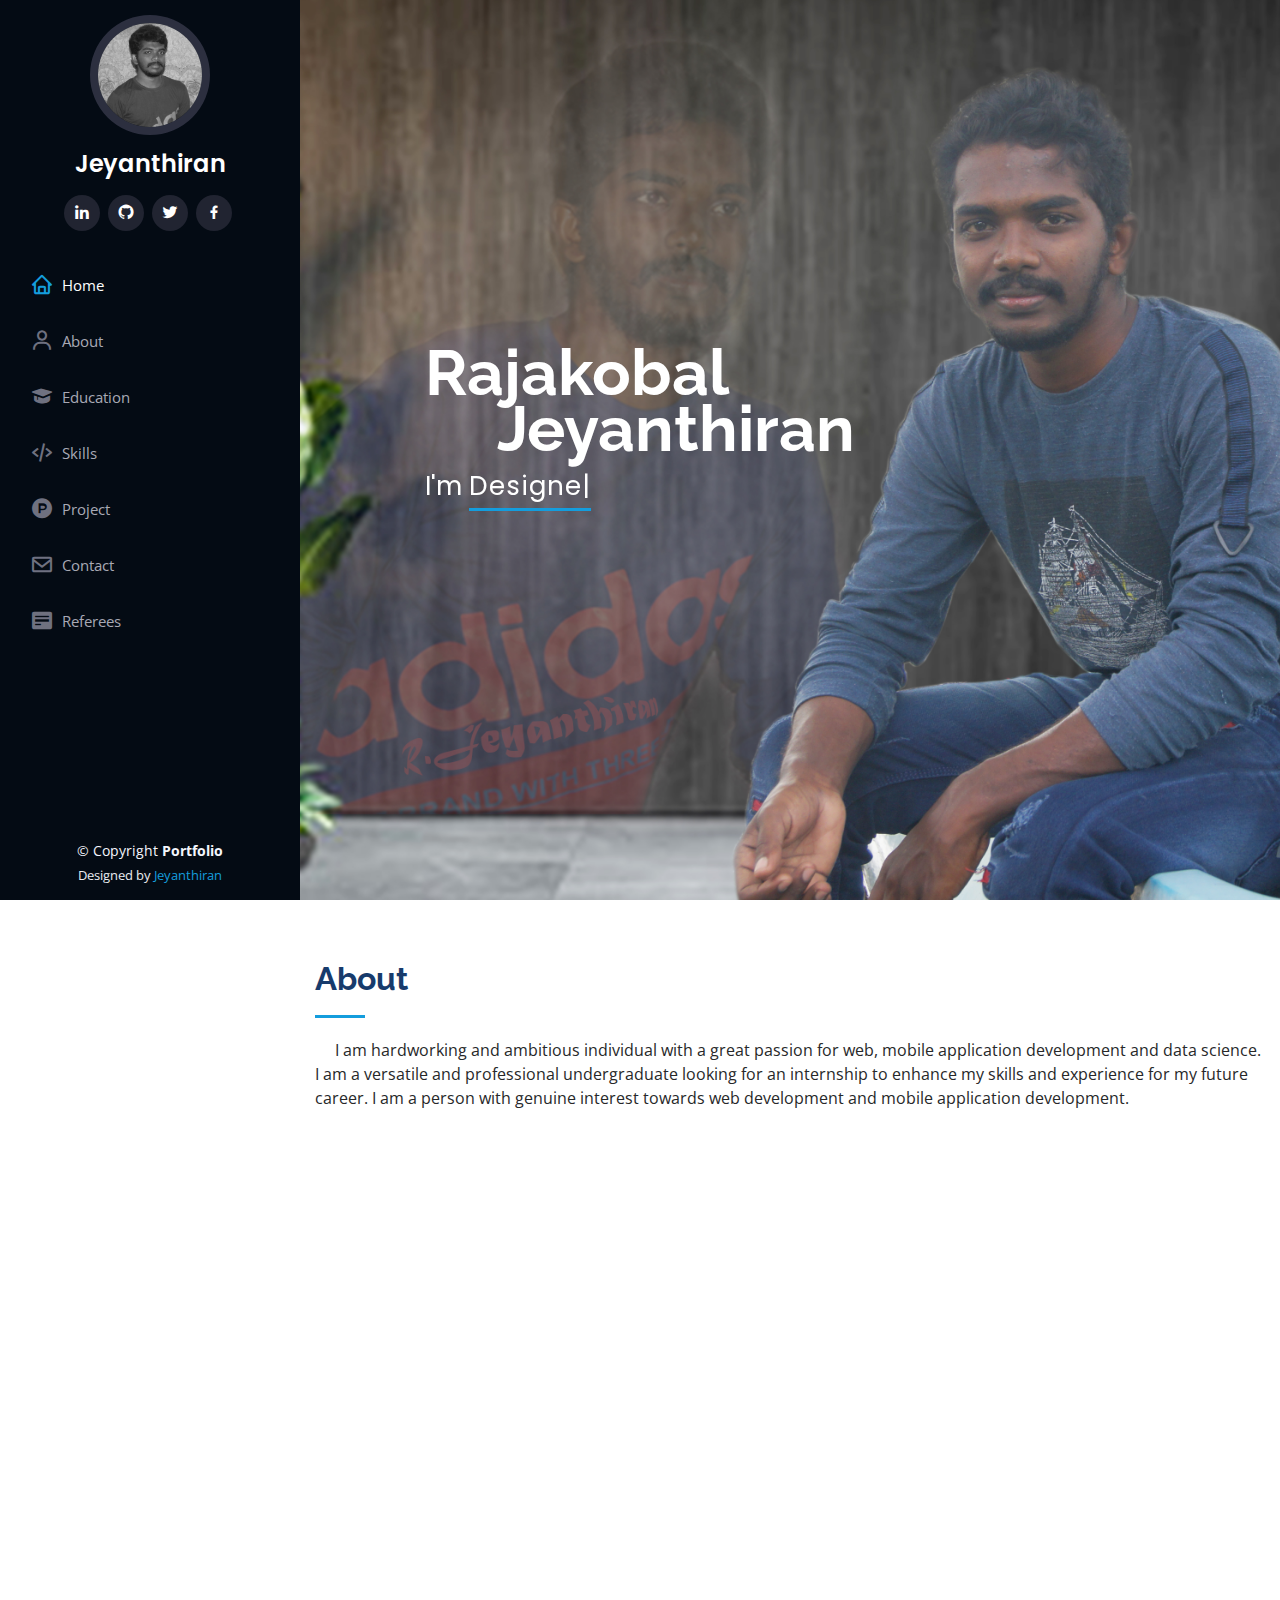
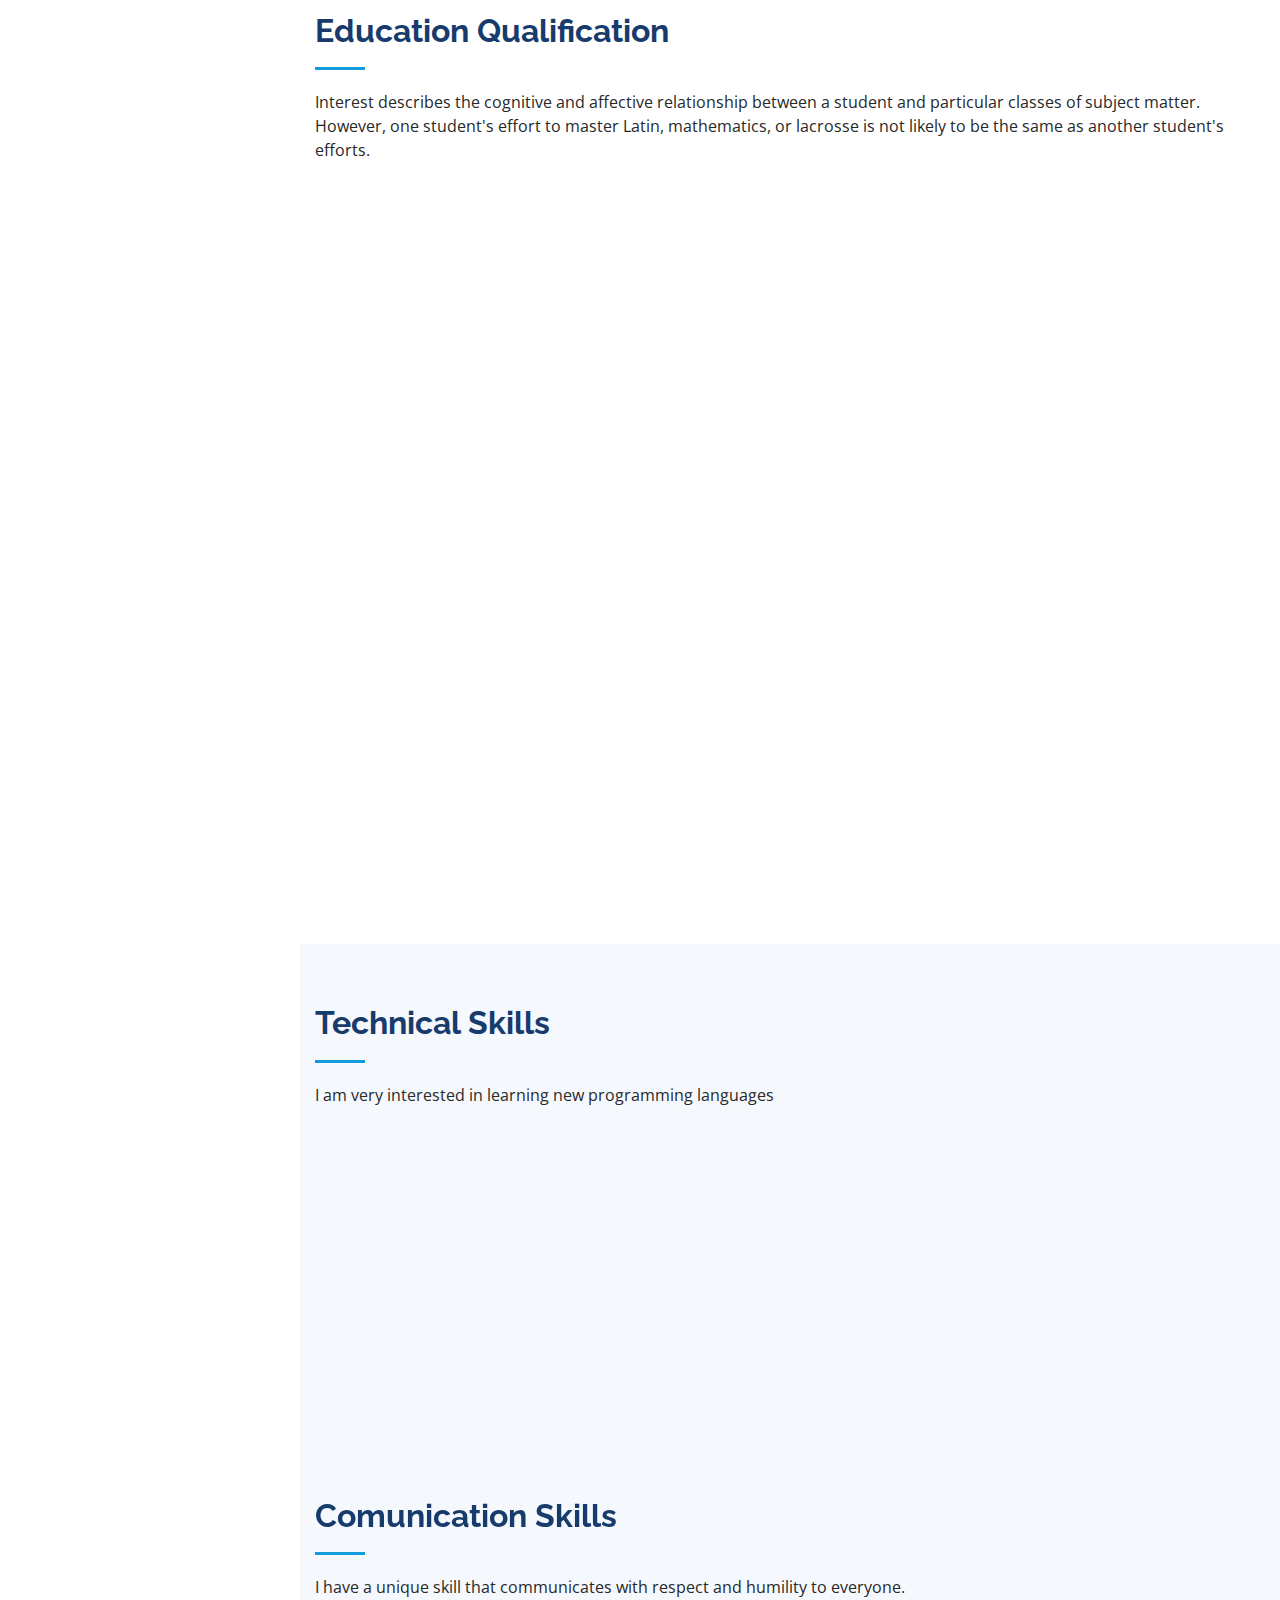
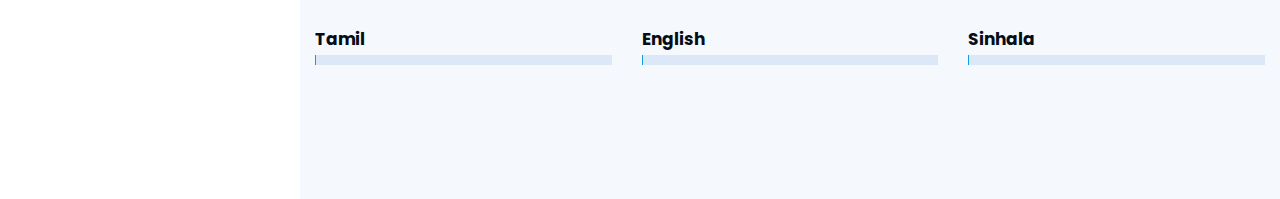
<file: index.html>
<!DOCTYPE html>
<html lang="en">

<head>
  <meta charset="utf-8">
  <meta content="width=device-width, initial-scale=1.0" name="viewport">

  <title>Jeyanthiran</title>
  <meta content="" name="description">
  <meta content="" name="keywords">

  <!-- Favicons -->
  <link href="assets/img/favicon.png" rel="icon">
  <link href="assets/img/apple-touch-icon.png" rel="apple-touch-icon">

  <!-- Google Fonts -->
  <link href="https://fonts.googleapis.com/css?family=Open+Sans:300,300i,400,400i,600,600i,700,700i|Raleway:300,300i,400,400i,500,500i,600,600i,700,700i|Poppins:300,300i,400,400i,500,500i,600,600i,700,700i" rel="stylesheet">

  <!-- Vendor CSS Files -->
  <link href="assets/vendor/bootstrap/css/bootstrap.min.css" rel="stylesheet">
  <link href="assets/vendor/icofont/icofont.min.css" rel="stylesheet">
  <link href="assets/vendor/boxicons/css/boxicons.min.css" rel="stylesheet">
  <link href="assets/vendor/venobox/venobox.css" rel="stylesheet">
  <link href="assets/vendor/owl.carousel/assets/owl.carousel.min.css" rel="stylesheet">
  <link href="assets/vendor/aos/aos.css" rel="stylesheet">

  <!-- Template Main CSS File -->
  <link href="assets/css/style.css" rel="stylesheet">

</head>

<body>

  <!-- ======= Mobile nav toggle button ======= -->
  <button type="button" class="mobile-nav-toggle d-xl-none"><i class="icofont-navigation-menu"></i></button>

  <!-- ======= Header ======= -->
  <header id="header">
    <div class="d-flex flex-column">

      <div class="profile">
        <img src="assets/img/profile-img.jpg" alt="" class="img-fluid rounded-circle">
        <h1 class="text-light"><a href="index.html">Jeyanthiran</a></h1>
        <div class="social-links mt-3 text-center">
          <a href="https://www.linkedin.com/in/jeyanthiran/" target="new" class="linkedin"><i class="bx bxl-linkedin"></i></a>
          <a href="https://github.com/Jeyanthiran97" target="new" class="GitHub"><i class='bx bxl-github'></i></a>
          <!-- <a href="#" class="E-mail"><i class='bx bx-mail-send'></i></a> -->
          <a href="#" class="twitter"><i class="bx bxl-twitter"></i></a>
          <a href="#" class="facebook"><i class="bx bxl-facebook"></i></a>
      </div>

      <nav class="nav-menu">
        <ul>
          <li class="active"><a href="#hero"><i class="bx bx-home"></i> <span>Home</span></a></li>
          <li><a href="#about"><i class="bx bx-user"></i> <span>About</span></a></li>
          <li><a href="#education"><i class='bx bxs-graduation'></i><span>Education</span></a></li>
          <!-- <li><a href="#"><i class="bx bx-server"></i> Services</a></li> -->
          <li><a href="#skills"><i class='bx bx-code-alt'></i><span>Skills</span></a></li>
          <!-- <li><a href="#resume"><i class="bx bx-file-blank"></i> <span>Resume</span></a></li> -->
          <!-- <li><a href="#portfolio"><i class="bx bx-book-content"></i> Portfolio</a></li> -->
          <li><a href="#projects"><i class='bx bxl-product-hunt' ></i><span>Project</span></a></li>
          <li><a href="#contact"><i class="bx bx-envelope"></i> Contact</a></li>
          <li><a href="#referees"><i class='bx bxs-detail'></i><span>Referees</span></a></li>
        </ul>
      </nav><!-- .nav-menu -->
      <button type="button" class="mobile-nav-toggle d-xl-none"><i class="icofont-navigation-menu"></i></button>

    </div>
  </header><!-- End Header -->

    <!-- ======= Hero Section ======= -->
    <section id="hero" class="d-flex flex-column justify-content-center align-items-center">
      <div class="hero-container" data-aos="fade-in">
        <h1>Rajakobal<br>&emsp; Jeyanthiran</h1>
        <p>I'm <span class="typed" data-typed-items="Designer, Developer, Photographer"></span></p>
      </div>
    </section><!-- End Hero -->

  <main id="main">

    <!-- ======= About Section ======= -->
    <section id="about" class="about">
      <div class="container">

        <div class="section-title">
          <h2>About</h2>
            <p> &emsp; I am hardworking and ambitious individual with a great 
              passion for web, mobile application development and 
              data science. I am a versatile and professional 
              undergraduate looking for an internship to enhance 
              my skills and experience for my future career. I am a 
              person with genuine interest towards web development and mobile 
              application development.</p>
        </div>

        <div class="row">
          <div class="col-lg-4" data-aos="fade-right">
            <img src="assets/img/profile-img.jpg" class="img-fluid" alt="">
          </div>
          <div class="col-lg-8 pt-4 pt-lg-0 content" data-aos="fade-left">
            <h3>Full Stack Web Developer</h3>
            <p class="font-italic">
              I like to code things from scratch, and enjoy bringing ideas to life in the browser.
            </p>
            <div class="row">
              <div class="col-lg-6">
                <ul>
                  <li><i class="icofont-rounded-right"></i> <strong>Birthday:</strong> 21 Oct 1997</li>
                  <li><i class="icofont-rounded-right"></i> <strong>Age:</strong> 24</li>
                  <li><i class="icofont-rounded-right"></i> <strong>Status:</strong> Single</li>
                  <li><i class="icofont-rounded-right"></i> <strong>Address:</strong> Kilinochchi,<br><span style="margin-left: 99PX;">Northern,</span><br><span style="margin-left: 99PX;"> SriLanka.</span></li>
                </ul>
              </div>
              <div class="col-lg-6">
                <ul>
                  <li><i class="icofont-rounded-right"></i> <strong>Degree:</strong> NOT Yet</li>
                  <li><i class="icofont-rounded-right"></i> <strong>Mobile:</strong> +94 77 525 7454</li>
                  <li><i class="icofont-rounded-right"></i> <strong>Email:</strong> srjey3@gmail.com</li>
                  <li><i class="icofont-rounded-right"></i> <strong>Hobies:</strong> Cycling, <br><span style="margin-left: 90PX;">travaling,</span><br><span style="margin-left: 90PX;">Creating electronic things.</span></li>
                </ul>
              </div>
            </div>

            <p>
              &emsp;  Seek the challenges and try to achieve 
              the best with it. Own a personality to 
              lead the team to the target. Prefer to 
              come up with a new thing in the field. 
              Believe in “anything is possible”. 
              Expect to drive the field to a new area.
            </p>
          </div>
        </div>
      </div>
    </section><!-- End About Section -->




    <!-- ======= Education Qualification Section ======= -->
    <section id="education" class="resume">
      <div class="container">

        <div class="section-title">
          <h2>Education Qualification</h2>
          <p>Interest describes the cognitive and affective relationship between a student and particular classes of subject matter. However, one student's effort to master Latin, mathematics, or lacrosse is not likely to be the same as another student's efforts.</p>
        </div>

        <div class="row">
          <div class="col-lg-6" data-aos="fade-up">
            <h3 class="resume-title">Following</h3>
            <div class="resume-item pb-0">
              <h4>Full stack Web Development</h4>
              <p><em>Coding Accelarator Program in <b>Uki</b></em></p>
              <h5>Jun 2021 - Present</h5>
              <ul>
                <p class="p-text-bold">Learning Skills</p>
                <li>Programming Skill</li>
                <li>English Comunication</li>
                <li>Personal Coaching</li>
              </ul>
            </div>

            <h3 class="resume-title">Completed</h3>
            <div class="resume-item">
              <h4>GCE Advance Level</h4>
              <h5>2014 - 2017</h5>
              <p><em>KN/KILINOCHCHI MADYA MAHA VIDYALAYAM</em></p>
              <p class="p-text-bold">Got B and 2C with<br>Z-Core 1.0500</p>
            </div>
            <div class="resume-item">
              <h4>GCE Ordinary Level</h4>
              <h5>2002 - 2013</h5>
              <p><em>KN/BARATHY MAHA VIDYALAYAM</em></p>
              <p class="p-text-bold">Got 6A, 2B and C including<br>Commerce, Health science and literature</p>
            </div>
          </div>
          <div class="col-lg-6" data-aos="fade-up" data-aos-delay="100">
            <h3 class="resume-title">Certification & Experience</h3>
            <div class="resume-item">
              <h4>NVQ Level-4 in ICTT</h4>
              <h5>Jun 2018 - Jan 2019</h5>
              <p><em>Vacational Training Authority(VTA)<br>Kilinochchi</em></p>
              <!-- <ul></ul> -->
            </div>
            <div class="resume-item">
              <h4>diploma in English </h4>
              <h5>Jan 2019 - Jul 2019</h5>
              <p><em>DMI computer center<br>Kilinochchi</em></p>
              <!-- <ul></ul> -->
            </div>
            <div class="resume-item">
              <h4>Online Certificates</h4>
              <!-- <h5>Jan 2019 - Jul 2019</h5> -->
              <p><em>I got Online Certificates in Web Development</em></p>
              <ul>
                <p class="p-text-bold">online materials</p>
                <li><a href="https://www.codecademy.com/" target="new">FreeCodeCamp </a></li>
                <li><a href="https://www.freecodecamp.org/" target="new">Codecademy</a></li>
              </ul>
            </div>
            <div class="resume-item">
              <h4>TRAINEE STUDENT</h4>
              <h5>Jan 2019 - Jul 2019</h5>
              <p><em>@ Softlogic Life Insurance<br>Kilinochchi</em></p>
              <!-- <ul></ul> -->
            </div>
          </div>
        </div>

      </div>
    </section>
    <!-- End Education Qualification Section -->


    

    <!-- ======= Skills Section ======= -->
    <section id="skills" class="skills section-bg">
      <div class="container"><!-- ======= Technical Skills Section ======= -->
        <div class="section-title">
          <h2>Technical Skills</h2>
          <p>I am very interested in learning new programming languages</p>
        </div>

        <div class="row skills-content">

          <div class="col-lg-6" data-aos="fade-up">

            <div class="progress">
              <span class="skill">HTML&CSS</span>
              <div class="progress-bar-wrap">
                <div class="progress-bar" role="progressbar" aria-valuenow="95" aria-valuemin="0" aria-valuemax="100"></div>
              </div>
            </div>

            <div class="progress">
              <span class="skill">JavaScript</span>
              <div class="progress-bar-wrap">
                <div class="progress-bar" role="progressbar" aria-valuenow="70" aria-valuemin="0" aria-valuemax="100"></div>
              </div>
            </div>

            <div class="progress">
              <span class="skill">bootstrap</span>
              <div class="progress-bar-wrap">
                <div class="progress-bar" role="progressbar" aria-valuenow="88" aria-valuemin="0" aria-valuemax="100"></div>
              </div>
            </div>
            
            <div class="progress">
              <span class="skill">React.JS</span>
              <div class="progress-bar-wrap">
                <div class="progress-bar" role="progressbar" aria-valuenow="75" aria-valuemin="0" aria-valuemax="100"></div>
              </div>
            </div>

            <div class="progress">
              <span class="skill">Node.JS</span>
              <div class="progress-bar-wrap">
                <div class="progress-bar" role="progressbar" aria-valuenow="65" aria-valuemin="0" aria-valuemax="100"></div>
              </div>
            </div>

            <div class="progress">
              <span class="skill">Express.JS</span>
              <div class="progress-bar-wrap">
                <div class="progress-bar" role="progressbar" aria-valuenow="60" aria-valuemin="0" aria-valuemax="100"></div>
              </div>
            </div>

          </div>

          <div class="col-lg-6" data-aos="fade-up" data-aos-delay="100">

            <div class="progress">
              <span class="skill">Linux</span>
              <div class="progress-bar-wrap">
                <div class="progress-bar" role="progressbar" aria-valuenow="70" aria-valuemin="0" aria-valuemax="100"></div>
              </div>
            </div>

            <div class="progress">
              <span class="skill">Git</span>
              <div class="progress-bar-wrap">
                <div class="progress-bar" role="progressbar" aria-valuenow="80" aria-valuemin="0" aria-valuemax="100"></div>
              </div>
            </div>

            <div class="progress">
              <span class="skill">MongoDB</span>
              <div class="progress-bar-wrap">
                <div class="progress-bar" role="progressbar" aria-valuenow="90" aria-valuemin="0" aria-valuemax="100"></div>
              </div>
            </div>

            <div class="progress">
              <span class="skill">Java</span>
              <div class="progress-bar-wrap">
                <div class="progress-bar" role="progressbar" aria-valuenow="60" aria-valuemin="0" aria-valuemax="100"></div>
              </div>
            </div>

            <div class="progress">
              <span class="skill">Python</span>
              <div class="progress-bar-wrap">
                <div class="progress-bar" role="progressbar" aria-valuenow="30" aria-valuemin="0" aria-valuemax="100"></div>
              </div>
            </div>

            <div class="progress">
              <span class="skill">Photoshop</span>
              <div class="progress-bar-wrap">
                <div class="progress-bar" role="progressbar" aria-valuenow="45" aria-valuemin="0" aria-valuemax="100"></div>
              </div>
            </div>

          </div>

        </div>

      </div><!-- End Language Skills Section -->

      <section id="Lang-skills" class="skills section-bg"><!-- ======= Languages Skills Section ======= -->
        <div class="container">

          <div class="section-title">
            <h2>Comunication Skills</h2>
            <p>I have a unique skill that communicates with respect and humility to everyone.</p>
          </div>

          <div class="row skills-content">

            <div class="col-lg-4">
              <div class="progress">
                <span class="skill">Tamil</span>
                <div class="progress-bar-wrap">
                  <div class="progress-bar" role="progressbar" aria-valuenow="95" aria-valuemin="0" aria-valuemax="100"></div>
                </div>
              </div>
            </div>
              
            <div class="col-lg-4">
              <div class="progress">
                <span class="skill">English</span>
                <div class="progress-bar-wrap">
                  <div class="progress-bar" role="progressbar" aria-valuenow="65" aria-valuemin="0" aria-valuemax="100"></div>
                </div>
              </div>
            </div>

            <div class="col-lg-4">
              <div class="progress">
                <span class="skill">Sinhala</span>
                <div class="progress-bar-wrap">
                  <div class="progress-bar" role="progressbar" aria-valuenow="45" aria-valuemin="0" aria-valuemax="100"></div>
                </div>
              </div>
            </div>

          </div>

        </div>
      </section><!-- End Language Skills Section -->

    </section><!-- End Skills Section -->



    


    
    <!-- ======= Testimonials Section ======= -->
    <!-- <section id="testimonials" class="testimonials section-bg">
      <div class="container">

        <div class="section-title">
          <h2>Testimonials</h2>
          <p>Magnam dolores commodi suscipit. Necessitatibus eius consequatur ex aliquid fuga eum quidem. Sit sint consectetur velit. Quisquam quos quisquam cupiditate. Et nemo qui impedit suscipit alias ea. Quia fugiat sit in iste officiis commodi quidem hic quas.</p>
        </div>

        <div class="owl-carousel testimonials-carousel">

          <div class="testimonial-item" data-aos="fade-up">
            <p>
              <i class="bx bxs-quote-alt-left quote-icon-left"></i>
              Proin iaculis purus consequat sem cure digni ssim donec porttitora entum suscipit rhoncus. Accusantium quam, ultricies eget id, aliquam eget nibh et. Maecen aliquam, risus at semper.
              <i class="bx bxs-quote-alt-right quote-icon-right"></i>
            </p>
            <img src="assets/img/testimonials/testimonials-1.jpg" class="testimonial-img" alt="">
            <h3>Saul Goodman</h3>
            <h4>Ceo &amp; Founder</h4>
          </div>

          <div class="testimonial-item" data-aos="fade-up" data-aos-delay="100">
            <p>
              <i class="bx bxs-quote-alt-left quote-icon-left"></i>
              Export tempor illum tamen malis malis eram quae irure esse labore quem cillum quid cillum eram malis quorum velit fore eram velit sunt aliqua noster fugiat irure amet legam anim culpa.
              <i class="bx bxs-quote-alt-right quote-icon-right"></i>
            </p>
            <img src="assets/img/testimonials/testimonials-2.jpg" class="testimonial-img" alt="">
            <h3>Sara Wilsson</h3>
            <h4>Designer</h4>
          </div>

          <div class="testimonial-item" data-aos="fade-up" data-aos-delay="200">
            <p>
              <i class="bx bxs-quote-alt-left quote-icon-left"></i>
              Enim nisi quem export duis labore cillum quae magna enim sint quorum nulla quem veniam duis minim tempor labore quem eram duis noster aute amet eram fore quis sint minim.
              <i class="bx bxs-quote-alt-right quote-icon-right"></i>
            </p>
            <img src="assets/img/testimonials/testimonials-3.jpg" class="testimonial-img" alt="">
            <h3>Jena Karlis</h3>
            <h4>Store Owner</h4>
          </div>

          <div class="testimonial-item" data-aos="fade-up" data-aos-delay="300">
            <p>
              <i class="bx bxs-quote-alt-left quote-icon-left"></i>
              Fugiat enim eram quae cillum dolore dolor amet nulla culpa multos export minim fugiat minim velit minim dolor enim duis veniam ipsum anim magna sunt elit fore quem dolore labore illum veniam.
              <i class="bx bxs-quote-alt-right quote-icon-right"></i>
            </p>
            <img src="assets/img/testimonials/testimonials-4.jpg" class="testimonial-img" alt="">
            <h3>Matt Brandon</h3>
            <h4>Freelancer</h4>
          </div>

          <div class="testimonial-item" data-aos="fade-up" data-aos-delay="400">
            <p>
              <i class="bx bxs-quote-alt-left quote-icon-left"></i>
              Quis quorum aliqua sint quem legam fore sunt eram irure aliqua veniam tempor noster veniam enim culpa labore duis sunt culpa nulla illum cillum fugiat legam esse veniam culpa fore nisi cillum quid.
              <i class="bx bxs-quote-alt-right quote-icon-right"></i>
            </p>
            <img src="assets/img/testimonials/testimonials-5.jpg" class="testimonial-img" alt="">
            <h3>John Larson</h3>
            <h4>Entrepreneur</h4>
          </div>

        </div>

      </div>
    </section>End Testimonials Section -->

   

  </main><!-- End #main -->

  <!-- ======= Footer ======= -->
  <footer id="footer">
    <div class="container">
      <div class="copyright">
        &copy; Copyright <strong><span>Portfolio</span></strong>
      </div>
      <div class="credits">
        Designed by <a href="https://github.com/Jeyanthiran97/Jeyanthiran97.github.io" target="new">Jeyanthiran</a>
      </div>
    </div>
  </footer><!-- End  Footer -->

  <a href="#" class="back-to-top"><i class="icofont-simple-up"></i></a>

  <!-- Vendor JS Files -->
  <script src="assets/vendor/jquery/jquery.min.js"></script>
  <script src="assets/vendor/bootstrap/js/bootstrap.bundle.min.js"></script>
  <script src="assets/vendor/jquery.easing/jquery.easing.min.js"></script>
  <script src="assets/vendor/php-email-form/validate.js"></script>
  <script src="assets/vendor/waypoints/jquery.waypoints.min.js"></script>
  <script src="assets/vendor/counterup/counterup.min.js"></script>
  <script src="assets/vendor/isotope-layout/isotope.pkgd.min.js"></script>
  <script src="assets/vendor/venobox/venobox.min.js"></script>
  <script src="assets/vendor/owl.carousel/owl.carousel.min.js"></script>
  <script src="assets/vendor/typed.js/typed.min.js"></script>
  <script src="assets/vendor/aos/aos.js"></script>

  <!-- Template Main JS File -->
  <script src="assets/js/main.js"></script>

</body>

</html>
</file>
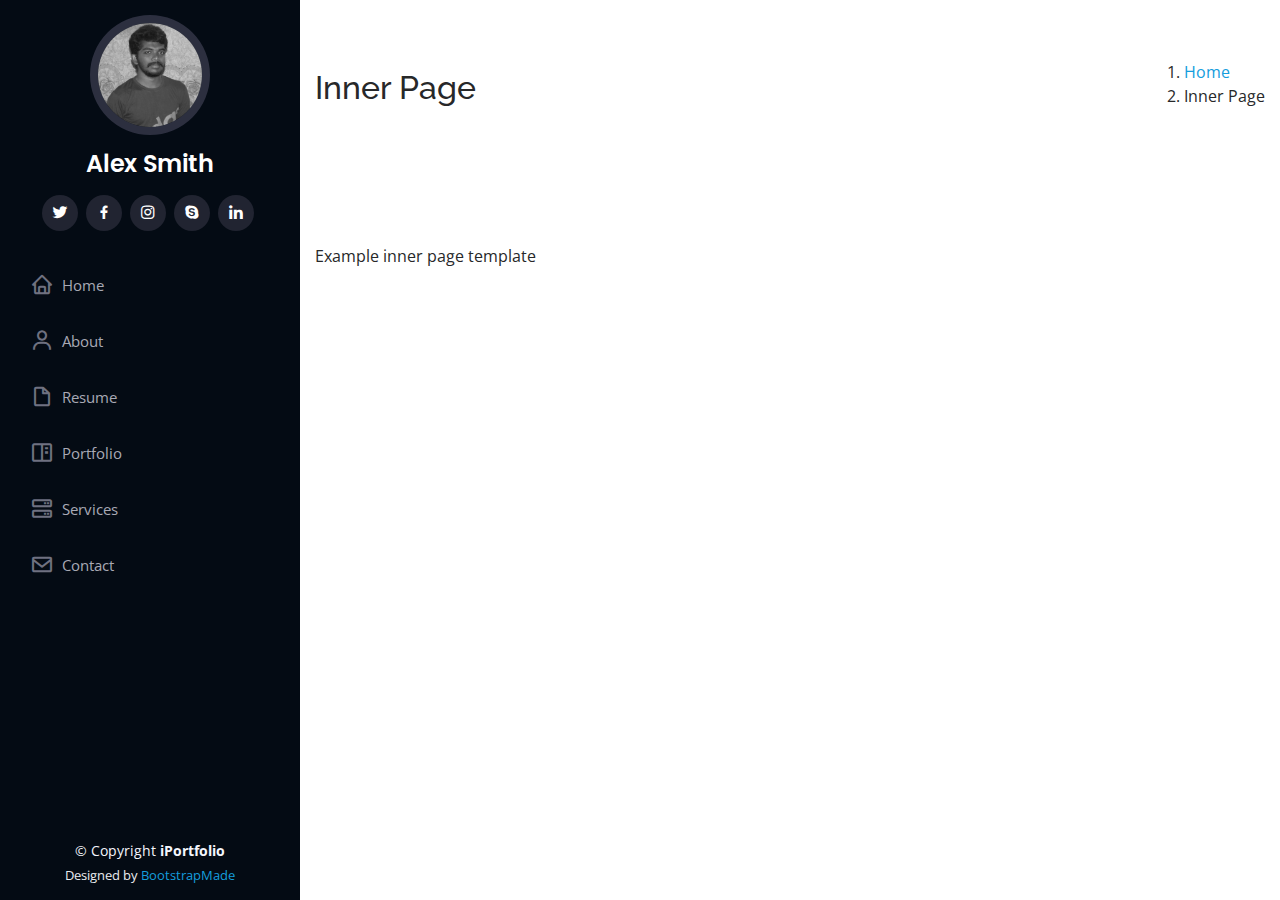
<file: inner-page.html>
<!DOCTYPE html>
<html lang="en">

<head>
  <meta charset="utf-8">
  <meta content="width=device-width, initial-scale=1.0" name="viewport">

  <title>Inner Page - iPortfolio Bootstrap Template</title>
  <meta content="" name="description">
  <meta content="" name="keywords">

  <!-- Favicons -->
  <link href="assets/img/favicon.png" rel="icon">
  <link href="assets/img/apple-touch-icon.png" rel="apple-touch-icon">

  <!-- Google Fonts -->
  <link href="https://fonts.googleapis.com/css?family=Open+Sans:300,300i,400,400i,600,600i,700,700i|Raleway:300,300i,400,400i,500,500i,600,600i,700,700i|Poppins:300,300i,400,400i,500,500i,600,600i,700,700i" rel="stylesheet">

  <!-- Vendor CSS Files -->
  <link href="assets/vendor/bootstrap/css/bootstrap.min.css" rel="stylesheet">
  <link href="assets/vendor/icofont/icofont.min.css" rel="stylesheet">
  <link href="assets/vendor/boxicons/css/boxicons.min.css" rel="stylesheet">
  <link href="assets/vendor/venobox/venobox.css" rel="stylesheet">
  <link href="assets/vendor/owl.carousel/assets/owl.carousel.min.css" rel="stylesheet">
  <link href="assets/vendor/aos/aos.css" rel="stylesheet">

  <!-- Template Main CSS File -->
  <link href="assets/css/style.css" rel="stylesheet">

</head>

<body>

  <!-- ======= Mobile nav toggle button ======= -->
  <button type="button" class="mobile-nav-toggle d-xl-none"><i class="icofont-navigation-menu"></i></button>

  <!-- ======= Header ======= -->
  <header id="header">
    <div class="d-flex flex-column">

      <div class="profile">
        <img src="assets/img/profile-img.jpg" alt="" class="img-fluid rounded-circle">
        <h1 class="text-light"><a href="index.html">Alex Smith</a></h1>
        <div class="social-links mt-3 text-center">
          <a href="#" class="twitter"><i class="bx bxl-twitter"></i></a>
          <a href="#" class="facebook"><i class="bx bxl-facebook"></i></a>
          <a href="#" class="instagram"><i class="bx bxl-instagram"></i></a>
          <a href="#" class="google-plus"><i class="bx bxl-skype"></i></a>
          <a href="#" class="linkedin"><i class="bx bxl-linkedin"></i></a>
        </div>
      </div>

      <nav class="nav-menu">
        <ul>
          <li><a href="index.html"><i class="bx bx-home"></i> <span>Home</span></a></li>
          <li><a href="#about"><i class="bx bx-user"></i> <span>About</span></a></li>
          <li><a href="#resume"><i class="bx bx-file-blank"></i> <span>Resume</span></a></li>
          <li><a href="#portfolio"><i class="bx bx-book-content"></i> Portfolio</a></li>
          <li><a href="#services"><i class="bx bx-server"></i> Services</a></li>
          <li><a href="#contact"><i class="bx bx-envelope"></i> Contact</a></li>

        </ul>
      </nav><!-- .nav-menu -->
      <button type="button" class="mobile-nav-toggle d-xl-none"><i class="icofont-navigation-menu"></i></button>

    </div>
  </header><!-- End Header -->

  <main id="main">

    <!-- ======= Breadcrumbs ======= -->
    <section class="breadcrumbs">
      <div class="container">

        <div class="d-flex justify-content-between align-items-center">
          <h2>Inner Page</h2>
          <ol>
            <li><a href="index.html">Home</a></li>
            <li>Inner Page</li>
          </ol>
        </div>

      </div>
    </section><!-- End Breadcrumbs -->

    <section class="inner-page">
      <div class="container">
        <p>
          Example inner page template
        </p>
      </div>
    </section>

  </main><!-- End #main -->

  <!-- ======= Footer ======= -->
  <footer id="footer">
    <div class="container">
      <div class="copyright">
        &copy; Copyright <strong><span>iPortfolio</span></strong>
      </div>
      <div class="credits">
       Designed by <a href="https://bootstrapmade.com/">BootstrapMade</a>
      </div>
    </div>
  </footer><!-- End  Footer -->

  <a href="#" class="back-to-top"><i class="icofont-simple-up"></i></a>

  <!-- Vendor JS Files -->
  <script src="assets/vendor/jquery/jquery.min.js"></script>
  <script src="assets/vendor/bootstrap/js/bootstrap.bundle.min.js"></script>
  <script src="assets/vendor/jquery.easing/jquery.easing.min.js"></script>
  <script src="assets/vendor/php-email-form/validate.js"></script>
  <script src="assets/vendor/waypoints/jquery.waypoints.min.js"></script>
  <script src="assets/vendor/counterup/counterup.min.js"></script>
  <script src="assets/vendor/isotope-layout/isotope.pkgd.min.js"></script>
  <script src="assets/vendor/venobox/venobox.min.js"></script>
  <script src="assets/vendor/owl.carousel/owl.carousel.min.js"></script>
  <script src="assets/vendor/typed.js/typed.min.js"></script>
  <script src="assets/vendor/aos/aos.js"></script>

  <!-- Template Main JS File -->
  <script src="assets/js/main.js"></script>

</body>

</html>
</file>
<file: assets/vendor/venobox/venobox.css>
/* ------ venobox.css --------*/
.vbox-overlay *, .vbox-overlay *:before, .vbox-overlay *:after{
    -webkit-backface-visibility: hidden;
    -webkit-box-sizing:border-box;
    -moz-box-sizing:border-box;
    box-sizing:border-box;
}
.vbox-overlay * { 
    -webkit-backface-visibility: visible;
    backface-visibility: visible;
}
.vbox-overlay{
    display: -webkit-flex;
    display: flex;
    -webkit-flex-direction: column;
    flex-direction: column;
    -webkit-justify-content: center;
    justify-content: center;
    -webkit-align-items: center;
    align-items: center;
    position: fixed;
    left: 0;
    top: 0;
    bottom: 0;
    right: 0;
    z-index: 999999;
}

/* ----- navigation ----- */
.vbox-title{
    width: 100%;
    height: 40px;
    float: left;
    text-align: center;
    line-height: 28px;
    font-size: 12px;
    padding: 6px 50px;
    overflow: hidden;
    position: fixed;
    display: none;
    left: 0;
    z-index: 89;
}
.vbox-close{
    cursor: pointer;
    position: fixed;
    top: -1px;
    right: 0;
    width: 50px;
    height: 40px;
    padding: 6px;
    display: block;
    background-position:10px center;
    overflow: hidden;
    font-size: 24px;
    line-height: 1;
    text-align: center;
    z-index: 99;
}
.vbox-left{
    cursor: pointer;
    position: fixed;
    left: 0;
    height: 40px;
    overflow: hidden;
    line-height: 28px;
    font-size: 12px;
    z-index: 99;
    display: flex;
    align-items:center;
}
.vbox-num{
    display: inline-block;
    margin: 6px 0 6px 15px;
}
/* ----- Social share ----- */
.vbox-share{
    line-height: 28px;
    font-size: 12px;
    overflow: hidden;
    position: fixed;
    left: 0;
    z-index: 98;
    display: flex;
    align-items:center;
    justify-content: center;
    width: 100%;
    text-align: center;
}
.vbox-share svg{
    max-height: 28px;
    width: 28px;
    z-index: 10;
    margin-left: 12px;
    margin-top: 6px;
    margin-bottom: 6px;
    vertical-align: middle;
}


/* ----- navigation ARROWS ----- */
.vbox-next, .vbox-prev{
    position: fixed;
    top: 50%;
    margin-top: -15px;
    overflow: hidden;
    cursor: pointer;
    display: block;
    width: 45px;
    height: 45px;
    z-index: 99;
}
.vbox-next span, .vbox-prev span{
    position: relative;
    width: 20px;
    height: 20px;
    border: 2px solid transparent;
    border-top-color: #B6B6B6;
    border-right-color: #B6B6B6;
    text-indent: -100px;
    position: absolute;
    top: 8px;
    display: block;
}
.vbox-prev{
    left: 15px;
}
.vbox-next{
    right: 15px;
}
.vbox-prev span{
    left: 10px;
    -ms-transform: rotate(-135deg);
    -webkit-transform: rotate(-135deg);
    transform: rotate(-135deg);
}
.vbox-next span{
    -ms-transform: rotate(45deg);
    -webkit-transform: rotate(45deg);
    transform: rotate(45deg);
    right: 10px;
}
/* ------- inline window ------ */
.vbox-inline{
    width: 420px;
    height: 315px;
    height: 70vh;
    padding: 10px;
    background: #fff;
    margin: 0 auto;
    overflow: auto;
    text-align: left;
}
/* ------- Video & iFrames window ------ */
.venoframe{
    max-width: 100%;
    width: 100%;
    border: none;
    width: 100%;
    height: 260px;
    height: 70vh;
}
.venoframe.vbvid{
    height: 260px;
}
@media (min-width: 768px) {
    .venoframe, .vbox-inline{
        width: 90%;
        height: 360px;
        height: 70vh;
    }
    .venoframe.vbvid{
        width: 640px;
        height: 360px;
    }
}
@media (min-width: 992px) {
    .venoframe, .vbox-inline{
        max-width: 1200px;
        width: 80%;
        height: 540px;
        height: 70vh;
    }
    .venoframe.vbvid{
        width: 960px;
        height: 540px;
    }
}
/* 
Please do NOT edit this part! 
or at least read this note: http://i.imgur.com/7C0ws9e.gif
*/
.vbox-open{
    overflow: hidden;
}
.vbox-container{
    position: absolute;
    left: 0;
    right: 0;
    top: 0;
    bottom: 0;
    overflow-x: hidden;
    overflow-y: scroll;
    overflow-scrolling: touch;
    -webkit-overflow-scrolling: touch;
    z-index: 20;
    max-height: 100%;

}

.vbox-content{
    text-align: center;
    float: left;
    width: 100%;
    position: relative;
    overflow: hidden;
    padding: 20px 4%;
}
.vbox-container img{
    max-width: 100%;
    height: auto;
}
.vbox-figlio{
    box-shadow: 0 0 12px rgba(0,0,0,0.19), 0 6px 6px rgba(0,0,0,0.23);
    max-width: 100%;
    text-align: initial;
}
img.vbox-figlio{
    -webkit-user-select: none;
-khtml-user-select: none;
-moz-user-select: none;
-o-user-select: none;
user-select: none;
}
.vbox-content.swipe-left{
    margin-left: -200px !important;
}
.vbox-content.swipe-right{
    margin-left: 200px !important;
}
.vbox-animated{
    webkit-transition: margin 300ms ease-out;
    transition: margin 300ms ease-out;
}

/* ---------- preloader ----------
 * SPINKIT 
 * http://tobiasahlin.com/spinkit/
-------------------------------- */
.sk-double-bounce,.sk-rotating-plane{width:40px;height:40px;margin:40px auto}.sk-rotating-plane{background-color:#333;-webkit-animation:sk-rotatePlane 1.2s infinite ease-in-out;animation:sk-rotatePlane 1.2s infinite ease-in-out}@-webkit-keyframes sk-rotatePlane{0%{-webkit-transform:perspective(120px) rotateX(0) rotateY(0);transform:perspective(120px) rotateX(0) rotateY(0)}50%{-webkit-transform:perspective(120px) rotateX(-180.1deg) rotateY(0);transform:perspective(120px) rotateX(-180.1deg) rotateY(0)}100%{-webkit-transform:perspective(120px) rotateX(-180deg) rotateY(-179.9deg);transform:perspective(120px) rotateX(-180deg) rotateY(-179.9deg)}}@keyframes sk-rotatePlane{0%{-webkit-transform:perspective(120px) rotateX(0) rotateY(0);transform:perspective(120px) rotateX(0) rotateY(0)}50%{-webkit-transform:perspective(120px) rotateX(-180.1deg) rotateY(0);transform:perspective(120px) rotateX(-180.1deg) rotateY(0)}100%{-webkit-transform:perspective(120px) rotateX(-180deg) rotateY(-179.9deg);transform:perspective(120px) rotateX(-180deg) rotateY(-179.9deg)}}.sk-double-bounce{position:relative}.sk-double-bounce .sk-child{width:100%;height:100%;border-radius:50%;background-color:#333;opacity:.6;position:absolute;top:0;left:0;-webkit-animation:sk-doubleBounce 2s infinite ease-in-out;animation:sk-doubleBounce 2s infinite ease-in-out}.sk-chasing-dots .sk-child,.sk-spinner-pulse,.sk-three-bounce .sk-child{background-color:#333;border-radius:100%}.sk-double-bounce .sk-double-bounce2{-webkit-animation-delay:-1s;animation-delay:-1s}@-webkit-keyframes sk-doubleBounce{0%,100%{-webkit-transform:scale(0);transform:scale(0)}50%{-webkit-transform:scale(1);transform:scale(1)}}@keyframes sk-doubleBounce{0%,100%{-webkit-transform:scale(0);transform:scale(0)}50%{-webkit-transform:scale(1);transform:scale(1)}}.sk-wave{margin:40px auto;width:50px;height:40px;text-align:center;font-size:10px}.sk-wave .sk-rect{background-color:#333;height:100%;width:6px;display:inline-block;-webkit-animation:sk-waveStretchDelay 1.2s infinite ease-in-out;animation:sk-waveStretchDelay 1.2s infinite ease-in-out}.sk-wave .sk-rect1{-webkit-animation-delay:-1.2s;animation-delay:-1.2s}.sk-wave .sk-rect2{-webkit-animation-delay:-1.1s;animation-delay:-1.1s}.sk-wave .sk-rect3{-webkit-animation-delay:-1s;animation-delay:-1s}.sk-wave .sk-rect4{-webkit-animation-delay:-.9s;animation-delay:-.9s}.sk-wave .sk-rect5{-webkit-animation-delay:-.8s;animation-delay:-.8s}@-webkit-keyframes sk-waveStretchDelay{0%,100%,40%{-webkit-transform:scaleY(.4);transform:scaleY(.4)}20%{-webkit-transform:scaleY(1);transform:scaleY(1)}}@keyframes sk-waveStretchDelay{0%,100%,40%{-webkit-transform:scaleY(.4);transform:scaleY(.4)}20%{-webkit-transform:scaleY(1);transform:scaleY(1)}}.sk-wandering-cubes{margin:40px auto;width:40px;height:40px;position:relative}.sk-wandering-cubes .sk-cube{background-color:#333;width:10px;height:10px;position:absolute;top:0;left:0;-webkit-animation:sk-wanderingCube 1.8s ease-in-out -1.8s infinite both;animation:sk-wanderingCube 1.8s ease-in-out -1.8s infinite both}.sk-chasing-dots,.sk-spinner-pulse{width:40px;height:40px;margin:40px auto}.sk-wandering-cubes .sk-cube2{-webkit-animation-delay:-.9s;animation-delay:-.9s}@-webkit-keyframes sk-wanderingCube{0%{-webkit-transform:rotate(0);transform:rotate(0)}25%{-webkit-transform:translateX(30px) rotate(-90deg) scale(.5);transform:translateX(30px) rotate(-90deg) scale(.5)}50%{-webkit-transform:translateX(30px) translateY(30px) rotate(-179deg);transform:translateX(30px) translateY(30px) rotate(-179deg)}50.1%{-webkit-transform:translateX(30px) translateY(30px) rotate(-180deg);transform:translateX(30px) translateY(30px) rotate(-180deg)}75%{-webkit-transform:translateX(0) translateY(30px) rotate(-270deg) scale(.5);transform:translateX(0) translateY(30px) rotate(-270deg) scale(.5)}100%{-webkit-transform:rotate(-360deg);transform:rotate(-360deg)}}@keyframes sk-wanderingCube{0%{-webkit-transform:rotate(0);transform:rotate(0)}25%{-webkit-transform:translateX(30px) rotate(-90deg) scale(.5);transform:translateX(30px) rotate(-90deg) scale(.5)}50%{-webkit-transform:translateX(30px) translateY(30px) rotate(-179deg);transform:translateX(30px) translateY(30px) rotate(-179deg)}50.1%{-webkit-transform:translateX(30px) translateY(30px) rotate(-180deg);transform:translateX(30px) translateY(30px) rotate(-180deg)}75%{-webkit-transform:translateX(0) translateY(30px) rotate(-270deg) scale(.5);transform:translateX(0) translateY(30px) rotate(-270deg) scale(.5)}100%{-webkit-transform:rotate(-360deg);transform:rotate(-360deg)}}.sk-spinner-pulse{-webkit-animation:sk-pulseScaleOut 1s infinite ease-in-out;animation:sk-pulseScaleOut 1s infinite ease-in-out}@-webkit-keyframes sk-pulseScaleOut{0%{-webkit-transform:scale(0);transform:scale(0)}100%{-webkit-transform:scale(1);transform:scale(1);opacity:0}}@keyframes sk-pulseScaleOut{0%{-webkit-transform:scale(0);transform:scale(0)}100%{-webkit-transform:scale(1);transform:scale(1);opacity:0}}.sk-chasing-dots{position:relative;text-align:center;-webkit-animation:sk-chasingDotsRotate 2s infinite linear;animation:sk-chasingDotsRotate 2s infinite linear}.sk-chasing-dots .sk-child{width:60%;height:60%;display:inline-block;position:absolute;top:0;-webkit-animation:sk-chasingDotsBounce 2s infinite ease-in-out;animation:sk-chasingDotsBounce 2s infinite ease-in-out}.sk-chasing-dots .sk-dot2{top:auto;bottom:0;-webkit-animation-delay:-1s;animation-delay:-1s}@-webkit-keyframes sk-chasingDotsRotate{100%{-webkit-transform:rotate(360deg);transform:rotate(360deg)}}@keyframes sk-chasingDotsRotate{100%{-webkit-transform:rotate(360deg);transform:rotate(360deg)}}@-webkit-keyframes sk-chasingDotsBounce{0%,100%{-webkit-transform:scale(0);transform:scale(0)}50%{-webkit-transform:scale(1);transform:scale(1)}}@keyframes sk-chasingDotsBounce{0%,100%{-webkit-transform:scale(0);transform:scale(0)}50%{-webkit-transform:scale(1);transform:scale(1)}}.sk-three-bounce{margin:40px auto;width:80px;text-align:center}.sk-three-bounce .sk-child{width:20px;height:20px;display:inline-block;-webkit-animation:sk-three-bounce 1.4s ease-in-out 0s infinite both;animation:sk-three-bounce 1.4s ease-in-out 0s infinite both}.sk-circle .sk-child:before,.sk-fading-circle .sk-circle:before{display:block;border-radius:100%;content:'';background-color:#333}.sk-three-bounce .sk-bounce1{-webkit-animation-delay:-.32s;animation-delay:-.32s}.sk-three-bounce .sk-bounce2{-webkit-animation-delay:-.16s;animation-delay:-.16s}@-webkit-keyframes sk-three-bounce{0%,100%,80%{-webkit-transform:scale(0);transform:scale(0)}40%{-webkit-transform:scale(1);transform:scale(1)}}@keyframes sk-three-bounce{0%,100%,80%{-webkit-transform:scale(0);transform:scale(0)}40%{-webkit-transform:scale(1);transform:scale(1)}}.sk-circle{margin:40px auto;width:40px;height:40px;position:relative}.sk-circle .sk-child{width:100%;height:100%;position:absolute;left:0;top:0}.sk-circle .sk-child:before{margin:0 auto;width:15%;height:15%;-webkit-animation:sk-circleBounceDelay 1.2s infinite ease-in-out both;animation:sk-circleBounceDelay 1.2s infinite ease-in-out both}.sk-circle .sk-circle2{-webkit-transform:rotate(30deg);-ms-transform:rotate(30deg);transform:rotate(30deg)}.sk-circle .sk-circle3{-webkit-transform:rotate(60deg);-ms-transform:rotate(60deg);transform:rotate(60deg)}.sk-circle .sk-circle4{-webkit-transform:rotate(90deg);-ms-transform:rotate(90deg);transform:rotate(90deg)}.sk-circle .sk-circle5{-webkit-transform:rotate(120deg);-ms-transform:rotate(120deg);transform:rotate(120deg)}.sk-circle .sk-circle6{-webkit-transform:rotate(150deg);-ms-transform:rotate(150deg);transform:rotate(150deg)}.sk-circle .sk-circle7{-webkit-transform:rotate(180deg);-ms-transform:rotate(180deg);transform:rotate(180deg)}.sk-circle .sk-circle8{-webkit-transform:rotate(210deg);-ms-transform:rotate(210deg);transform:rotate(210deg)}.sk-circle .sk-circle9{-webkit-transform:rotate(240deg);-ms-transform:rotate(240deg);transform:rotate(240deg)}.sk-circle .sk-circle10{-webkit-transform:rotate(270deg);-ms-transform:rotate(270deg);transform:rotate(270deg)}.sk-circle .sk-circle11{-webkit-transform:rotate(300deg);-ms-transform:rotate(300deg);transform:rotate(300deg)}.sk-circle .sk-circle12{-webkit-transform:rotate(330deg);-ms-transform:rotate(330deg);transform:rotate(330deg)}.sk-circle .sk-circle2:before{-webkit-animation-delay:-1.1s;animation-delay:-1.1s}.sk-circle .sk-circle3:before{-webkit-animation-delay:-1s;animation-delay:-1s}.sk-circle .sk-circle4:before{-webkit-animation-delay:-.9s;animation-delay:-.9s}.sk-circle .sk-circle5:before{-webkit-animation-delay:-.8s;animation-delay:-.8s}.sk-circle .sk-circle6:before{-webkit-animation-delay:-.7s;animation-delay:-.7s}.sk-circle .sk-circle7:before{-webkit-animation-delay:-.6s;animation-delay:-.6s}.sk-circle .sk-circle8:before{-webkit-animation-delay:-.5s;animation-delay:-.5s}.sk-circle .sk-circle9:before{-webkit-animation-delay:-.4s;animation-delay:-.4s}.sk-circle .sk-circle10:before{-webkit-animation-delay:-.3s;animation-delay:-.3s}.sk-circle .sk-circle11:before{-webkit-animation-delay:-.2s;animation-delay:-.2s}.sk-circle .sk-circle12:before{-webkit-animation-delay:-.1s;animation-delay:-.1s}@-webkit-keyframes sk-circleBounceDelay{0%,100%,80%{-webkit-transform:scale(0);transform:scale(0)}40%{-webkit-transform:scale(1);transform:scale(1)}}@keyframes sk-circleBounceDelay{0%,100%,80%{-webkit-transform:scale(0);transform:scale(0)}40%{-webkit-transform:scale(1);transform:scale(1)}}.sk-cube-grid{width:40px;height:40px;margin:40px auto}.sk-cube-grid .sk-cube{width:33.33%;height:33.33%;background-color:#333;float:left;-webkit-animation:sk-cubeGridScaleDelay 1.3s infinite ease-in-out;animation:sk-cubeGridScaleDelay 1.3s infinite ease-in-out}.sk-cube-grid .sk-cube1{-webkit-animation-delay:.2s;animation-delay:.2s}.sk-cube-grid .sk-cube2{-webkit-animation-delay:.3s;animation-delay:.3s}.sk-cube-grid .sk-cube3{-webkit-animation-delay:.4s;animation-delay:.4s}.sk-cube-grid .sk-cube4{-webkit-animation-delay:.1s;animation-delay:.1s}.sk-cube-grid .sk-cube5{-webkit-animation-delay:.2s;animation-delay:.2s}.sk-cube-grid .sk-cube6{-webkit-animation-delay:.3s;animation-delay:.3s}.sk-cube-grid .sk-cube7{-webkit-animation-delay:0ms;animation-delay:0ms}.sk-cube-grid .sk-cube8{-webkit-animation-delay:.1s;animation-delay:.1s}.sk-cube-grid .sk-cube9{-webkit-animation-delay:.2s;animation-delay:.2s}@-webkit-keyframes sk-cubeGridScaleDelay{0%,100%,70%{-webkit-transform:scale3D(1,1,1);transform:scale3D(1,1,1)}35%{-webkit-transform:scale3D(0,0,1);transform:scale3D(0,0,1)}}@keyframes sk-cubeGridScaleDelay{0%,100%,70%{-webkit-transform:scale3D(1,1,1);transform:scale3D(1,1,1)}35%{-webkit-transform:scale3D(0,0,1);transform:scale3D(0,0,1)}}.sk-fading-circle{margin:40px auto;width:40px;height:40px;position:relative}.sk-fading-circle .sk-circle{width:100%;height:100%;position:absolute;left:0;top:0}.sk-fading-circle .sk-circle:before{margin:0 auto;width:15%;height:15%;-webkit-animation:sk-circleFadeDelay 1.2s infinite ease-in-out both;animation:sk-circleFadeDelay 1.2s infinite ease-in-out both}.sk-fading-circle .sk-circle2{-webkit-transform:rotate(30deg);-ms-transform:rotate(30deg);transform:rotate(30deg)}.sk-fading-circle .sk-circle3{-webkit-transform:rotate(60deg);-ms-transform:rotate(60deg);transform:rotate(60deg)}.sk-fading-circle .sk-circle4{-webkit-transform:rotate(90deg);-ms-transform:rotate(90deg);transform:rotate(90deg)}.sk-fading-circle .sk-circle5{-webkit-transform:rotate(120deg);-ms-transform:rotate(120deg);transform:rotate(120deg)}.sk-fading-circle .sk-circle6{-webkit-transform:rotate(150deg);-ms-transform:rotate(150deg);transform:rotate(150deg)}.sk-fading-circle .sk-circle7{-webkit-transform:rotate(180deg);-ms-transform:rotate(180deg);transform:rotate(180deg)}.sk-fading-circle .sk-circle8{-webkit-transform:rotate(210deg);-ms-transform:rotate(210deg);transform:rotate(210deg)}.sk-fading-circle .sk-circle9{-webkit-transform:rotate(240deg);-ms-transform:rotate(240deg);transform:rotate(240deg)}.sk-fading-circle .sk-circle10{-webkit-transform:rotate(270deg);-ms-transform:rotate(270deg);transform:rotate(270deg)}.sk-fading-circle .sk-circle11{-webkit-transform:rotate(300deg);-ms-transform:rotate(300deg);transform:rotate(300deg)}.sk-fading-circle .sk-circle12{-webkit-transform:rotate(330deg);-ms-transform:rotate(330deg);transform:rotate(330deg)}.sk-fading-circle .sk-circle2:before{-webkit-animation-delay:-1.1s;animation-delay:-1.1s}.sk-fading-circle .sk-circle3:before{-webkit-animation-delay:-1s;animation-delay:-1s}.sk-fading-circle .sk-circle4:before{-webkit-animation-delay:-.9s;animation-delay:-.9s}.sk-fading-circle .sk-circle5:before{-webkit-animation-delay:-.8s;animation-delay:-.8s}.sk-fading-circle .sk-circle6:before{-webkit-animation-delay:-.7s;animation-delay:-.7s}.sk-fading-circle .sk-circle7:before{-webkit-animation-delay:-.6s;animation-delay:-.6s}.sk-fading-circle .sk-circle8:before{-webkit-animation-delay:-.5s;animation-delay:-.5s}.sk-fading-circle .sk-circle9:before{-webkit-animation-delay:-.4s;animation-delay:-.4s}.sk-fading-circle .sk-circle10:before{-webkit-animation-delay:-.3s;animation-delay:-.3s}.sk-fading-circle .sk-circle11:before{-webkit-animation-delay:-.2s;animation-delay:-.2s}.sk-fading-circle .sk-circle12:before{-webkit-animation-delay:-.1s;animation-delay:-.1s}@-webkit-keyframes sk-circleFadeDelay{0%,100%,39%{opacity:0}40%{opacity:1}}@keyframes sk-circleFadeDelay{0%,100%,39%{opacity:0}40%{opacity:1}}.sk-folding-cube{margin:40px auto;width:40px;height:40px;position:relative;-webkit-transform:rotateZ(45deg);transform:rotateZ(45deg)}.sk-folding-cube .sk-cube{float:left;width:50%;height:50%;position:relative;-webkit-transform:scale(1.1);-ms-transform:scale(1.1);transform:scale(1.1)}.sk-folding-cube .sk-cube:before{content:'';position:absolute;top:0;left:0;width:100%;height:100%;background-color:#333;-webkit-animation:sk-foldCubeAngle 2.4s infinite linear both;animation:sk-foldCubeAngle 2.4s infinite linear both;-webkit-transform-origin:100% 100%;-ms-transform-origin:100% 100%;transform-origin:100% 100%}.sk-folding-cube .sk-cube2{-webkit-transform:scale(1.1) rotateZ(90deg);transform:scale(1.1) rotateZ(90deg)}.sk-folding-cube .sk-cube3{-webkit-transform:scale(1.1) rotateZ(180deg);transform:scale(1.1) rotateZ(180deg)}.sk-folding-cube .sk-cube4{-webkit-transform:scale(1.1) rotateZ(270deg);transform:scale(1.1) rotateZ(270deg)}.sk-folding-cube .sk-cube2:before{-webkit-animation-delay:.3s;animation-delay:.3s}.sk-folding-cube .sk-cube3:before{-webkit-animation-delay:.6s;animation-delay:.6s}.sk-folding-cube .sk-cube4:before{-webkit-animation-delay:.9s;animation-delay:.9s}@-webkit-keyframes sk-foldCubeAngle{0%,10%{-webkit-transform:perspective(140px) rotateX(-180deg);transform:perspective(140px) rotateX(-180deg);opacity:0}25%,75%{-webkit-transform:perspective(140px) rotateX(0);transform:perspective(140px) rotateX(0);opacity:1}100%,90%{-webkit-transform:perspective(140px) rotateY(180deg);transform:perspective(140px) rotateY(180deg);opacity:0}}@keyframes sk-foldCubeAngle{0%,10%{-webkit-transform:perspective(140px) rotateX(-180deg);transform:perspective(140px) rotateX(-180deg);opacity:0}25%,75%{-webkit-transform:perspective(140px) rotateX(0);transform:perspective(140px) rotateX(0);opacity:1}100%,90%{-webkit-transform:perspective(140px) rotateY(180deg);transform:perspective(140px) rotateY(180deg);opacity:0}}
</file>
<file: assets/css/style.css>
body {
  font-family: "Open Sans", sans-serif;
  color: #272829;
}

a {
  color: #149ddd;
}

a:hover {
  color: #37b3ed;
  text-decoration: none;
}

h1, h2, h3, h4, h5, h6 {
  font-family: "Raleway", sans-serif;
}

/*--------------------------------------------------------------
# Back to top button
--------------------------------------------------------------*/
.back-to-top {
  position: fixed;
  display: none;
  width: 40px;
  height: 40px;
  border-radius: 50px;
  right: 15px;
  bottom: 15px;
  background: #149ddd;
  color: #fff;
  transition: display 0.5s ease-in-out;
  z-index: 99999;
}

.back-to-top i {
  font-size: 24px;
  position: absolute;
  top: 7px;
  left: 8px;
}

.back-to-top:hover {
  color: #fff;
  background: #2eafec;
  transition: background 0.2s ease-in-out;
}

/*--------------------------------------------------------------
# Header
--------------------------------------------------------------*/
#header {
  position: fixed;
  top: 0;
  left: 0;
  bottom: 0;
  width: 300px;
  transition: all ease-in-out 0.5s;
  z-index: 9997;
  transition: all 0.5s;
  padding: 0 15px;
  background: #040b14;
  overflow-y: auto;
}

#header .profile img {
  margin: 15px auto;
  display: block;
  width: 120px;
  border: 8px solid #2c2f3f;
}

#header .profile h1 {
  font-size: 24px;
  margin: 0;
  padding: 0;
  font-weight: 600;
  -moz-text-align-last: center;
  text-align-last: center;
  font-family: "Poppins", sans-serif;
}

#header .profile h1 a, #header .profile h1 a:hover {
  color: #fff;
  text-decoration: none;
}

#header .profile .social-links a {
  font-size: 18px;
  display: inline-block;
  background: #212431;
  color: #fff;
  line-height: 1;
  padding: 8px 0;
  margin-right: 4px;
  border-radius: 50%;
  text-align: center;
  width: 36px;
  height: 36px;
  transition: 0.3s;
}

#header .profile .social-links a:hover {
  background: #149ddd;
  color: #fff;
  text-decoration: none;
}

#main {
  margin-left: 300px;
}

@media (max-width: 1199px) {
  #header {
    left: -300px;
  }
  #main {
    margin-left: 0;
  }
}

/*--------------------------------------------------------------
# Navigation Menu
--------------------------------------------------------------*/
/* Desktop Navigation */
.nav-menu {
  padding-top: 30px;
}

.nav-menu * {
  margin: 0;
  padding: 0;
  list-style: none;
}

.nav-menu > ul > li {
  position: relative;
  white-space: nowrap;
}

.nav-menu a {
  display: flex;
  align-items: center;
  color: #a8a9b4;
  padding: 12px 15px;
  margin-bottom: 8px;
  transition: 0.3s;
  font-size: 15px;
}

.nav-menu a i {
  font-size: 24px;
  padding-right: 8px;
  color: #6f7180;
}

.nav-menu a:hover, .nav-menu .active > a, .nav-menu li:hover > a {
  text-decoration: none;
  color: #fff;
}

.nav-menu a:hover i, .nav-menu .active > a i, .nav-menu li:hover > a i {
  color: #149ddd;
}

/* Mobile Navigation */
.mobile-nav-toggle {
  position: fixed;
  right: 15px;
  top: 15px;
  z-index: 9998;
  border: 0;
  background: none;
  font-size: 24px;
  transition: all 0.4s;
  outline: none !important;
  line-height: 1;
  cursor: pointer;
  text-align: right;
}

.mobile-nav-toggle i {
  color: #149ddd;
}

.mobile-nav-active {
  overflow: hidden;
}

.mobile-nav-active #header {
  left: 0;
}

.mobile-nav-active .mobile-nav-toggle i {
  color: #fff;
}

/*--------------------------------------------------------------
# Hero Section
--------------------------------------------------------------*/
#hero {
  width: 100%;
  height: 100vh;
  background: url("../img/hero-bg.jpg") top center;
  background-size: cover;
}

#hero:before {
  content: "";
  background: rgba(5, 13, 24, 0.3);
  position: absolute;
  margin: 0;
  z-index: 1;
}

#hero .hero-container {
  position: relative;
  z-index: 2;
  min-width: 300px;
}

#hero h1 {
  margin: 0 0 10px 0;
  font-size: 64px;
  font-weight: 700;
  line-height: 56px;
  color: #fff;
}

#hero p {
  color: #fff;
  margin-bottom: 50px;
  font-size: 26px;
  font-family: "Poppins", sans-serif;
}

#hero p span {
  color: #fff;
  padding-bottom: 4px;
  letter-spacing: 1px;
  border-bottom: 3px solid #149ddd;
}

@media (min-width: 1024px) {
  #hero {
    background-attachment: fixed;
  }
}

@media (max-width: 768px) {
  #hero h1 {
    font-size: 28px;
    line-height: 36px;
  }
  #hero h2 {
    font-size: 18px;
    line-height: 24px;
    margin-bottom: 30px;
  }
}

/*--------------------------------------------------------------
# Sections General
--------------------------------------------------------------*/
section {
  padding: 60px 0;
  overflow: hidden;
}

.section-bg {
  background: #f5f8fd;
}

.section-title {
  padding-bottom: 30px;
}

.section-title h2 {
  font-size: 32px;
  font-weight: bold;
  margin-bottom: 20px;
  padding-bottom: 20px;
  position: relative;
  color: #173b6c;
}

.section-title h2::after {
  content: '';
  position: absolute;
  display: block;
  width: 50px;
  height: 3px;
  background: #149ddd;
  bottom: 0;
  left: 0;
}

.section-title p {
  margin-bottom: 0;
}

/*--------------------------------------------------------------
# About
--------------------------------------------------------------*/
.about .content h3 {
  font-weight: 700;
  font-size: 26px;
  color: #173b6c;
}

.about .content ul {
  list-style: none;
  padding: 0;
}

.about .content ul li {
  padding-bottom: 10px;
}

.about .content ul i {
  font-size: 20px;
  padding-right: 2px;
  color: #149ddd;
}

.about .content p:last-child {
  margin-bottom: 0;
}


/*--------------------------------------------------------------
# Skills
--------------------------------------------------------------*/
.skills .progress {
  height: 50px;
  display: block;
  background: none;
}

.skills .progress .skill {
  padding: 10px 0;
  margin: 0 0 6px 0;
  /* text-transform: uppercase; */
  display: block;
  font-weight: bold;
  font-family: "Poppins", sans-serif;
  color: #050d18;
  font-size: 17px;
}

.skills .progress .skill .val {
  float: right;
  font-style: normal;
}

.skills .progress-bar-wrap {
  background: #dce8f8;
}

.skills .progress-bar {
  width: 1px;
  height: 10px;
  transition: .9s;
  background-color: #149ddd;
}

/*--------------------------------------------------------------
# Resume
--------------------------------------------------------------*/
.resume .resume-title {
  font-size: 26px;
  font-weight: 700;
  margin-top: 20px;
  margin-bottom: 20px;
  color: #050d18;
}

.resume .resume-item {
  padding: 0 0 20px 20px;
  margin-top: -2px;
  border-left: 2px solid #1f5297;
  position: relative;
}

.resume .resume-item h4 {
  line-height: 18px;
  font-size: 18px;
  font-weight: 600;
  text-transform: uppercase;
  font-family: "Poppins", sans-serif;
  color: #050d18;
  margin-bottom: 10px;
}

.resume .resume-item h5 {
  font-size: 16px;
  background: #e4edf9;
  padding: 5px 15px;
  display: inline-block;
  font-weight: 600;
  margin-bottom: 10px;
}

.resume .resume-item .p-text-bold{
  font-size: 15px;
  font-weight: 650;
  margin-bottom: 0;
}

.resume .resume-item ul {
  padding-left: 20px;
}

.resume .resume-item ul li {
  padding-bottom: 10px;
}

.resume .resume-item:last-child {
  padding-bottom: 0;
}

.resume .resume-item::before {
  content: "";
  position: absolute;
  width: 16px;
  height: 16px;
  border-radius: 50px;
  left: -9px;
  top: 0;
  background: #fff;
  border: 2px solid #1f5297;
}



/*--------------------------------------------------------------
# Testimonials
--------------------------------------------------------------*/
.testimonials .testimonial-item {
  box-sizing: content-box;
  text-align: center;
  min-height: 320px;
}

.testimonials .testimonial-item .testimonial-img {
  width: 90px;
  border-radius: 50%;
  margin: 0 auto;
}

.testimonials .testimonial-item h3 {
  font-size: 18px;
  font-weight: bold;
  margin: 10px 0 5px 0;
  color: #111;
}

.testimonials .testimonial-item h4 {
  font-size: 14px;
  color: #999;
  margin: 0;
}

.testimonials .testimonial-item .quote-icon-left, .testimonials .testimonial-item .quote-icon-right {
  color: #c3e8fa;
  font-size: 26px;
}

.testimonials .testimonial-item .quote-icon-left {
  display: inline-block;
  left: -5px;
  position: relative;
}

.testimonials .testimonial-item .quote-icon-right {
  display: inline-block;
  right: -5px;
  position: relative;
  top: 10px;
}

.testimonials .testimonial-item p {
  font-style: italic;
  margin: 0 15px 15px 15px;
  padding: 20px;
  background: #fff;
  position: relative;
  margin-bottom: 35px;
  border-radius: 6px;
  box-shadow: 0px 2px 15px rgba(0, 0, 0, 0.1);
}

.testimonials .testimonial-item p::after {
  content: "";
  width: 0;
  height: 0;
  border-top: 20px solid #fff;
  border-right: 20px solid transparent;
  border-left: 20px solid transparent;
  position: absolute;
  bottom: -20px;
  left: calc(50% - 20px);
}

.testimonials .owl-nav, .testimonials .owl-dots {
  margin-top: 5px;
  text-align: center;
}

.testimonials .owl-dot {
  display: inline-block;
  margin: 0 5px;
  width: 12px;
  height: 12px;
  border-radius: 50%;
  background-color: #ddd !important;
}

.testimonials .owl-dot.active {
  background-color: #149ddd !important;
}

@media (max-width: 767px) {
  .testimonials {
    margin: 30px 10px;
  }
}



/*--------------------------------------------------------------
# Footer
--------------------------------------------------------------*/
#footer {
  padding: 15px;
  color: #f4f6fd;
  font-size: 14px;
  position: fixed;
  left: 0;
  bottom: 0;
  width: 300px;
  z-index: 9999;
  background: #040b14;
}

#footer .copyright {
  text-align: center;
}

#footer .credits {
  padding-top: 5px;
  text-align: center;
  font-size: 13px;
  color: #eaebf0;
}

@media (max-width: 1199px) {
  #footer {
    position: static;
    width: auto;
    padding-right: 20px 15px;
  }
}
</file>
